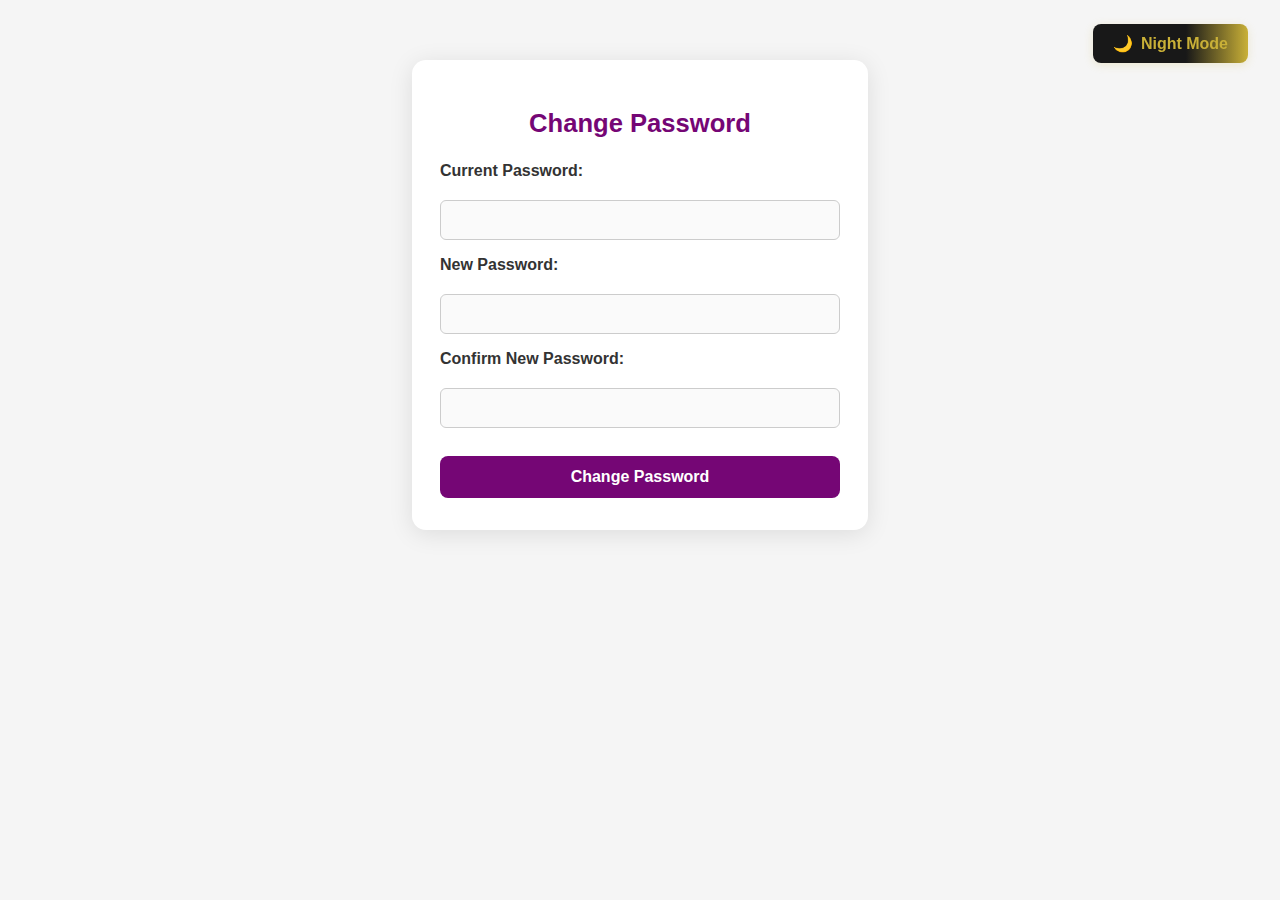
<file: views/changePass.html>
<!DOCTYPE html>
<html lang="en">
<head>
    <meta charset="UTF-8">
    <meta name="viewport" content="width=device-width, initial-scale=1.0">
    <title>Change Password</title>
    <style>
        body {
            background: #f5f5f5;
            font-family: Arial, sans-serif;
            margin: 0;
            padding: 0;
        }
        .change-password-container {
            max-width: 400px;
            margin: 60px auto;
            background: #fff;
            border-radius: 14px;
            box-shadow: 0 4px 24px rgba(0,0,0,0.10);
            padding: 32px 28px;
        }
        .change-password-container h1 {
            text-align: center;
            color: #750675;
            margin-bottom: 24px;
            font-size: 1.6em;
        }
        #change-password-form {
            display: flex;
            flex-direction: column;
            gap: 16px;
        }
        #change-password-form label {
            font-weight: bold;
            color: #333;
            margin-bottom: 4px;
        }
        #change-password-form input[type="password"] {
            padding: 10px;
            border: 1px solid #ccc;
            border-radius: 6px;
            font-size: 1em;
            background: #fafafa;
            transition: border-color 0.2s;
        }
        #change-password-form input[type="password"]:focus {
            border-color: #750675;
            outline: none;
        }
        #change-password-form button {
            margin-top: 12px;
            padding: 12px;
            background: #750675;
            color: #fff;
            border: none;
            border-radius: 8px;
            font-size: 1em;
            font-weight: bold;
            cursor: pointer;
            transition: background 0.2s;
        }
        #change-password-form button:hover {
            background: #a03ea0;
        }

        /* NIGHT MODE STYLES */
        .night-mode body {
            background: #181818 !important;
        }
        .night-mode .change-password-container {
            background: #232323 !important;
            box-shadow: 0 4px 32px #c9b03755 !important;
        }
        .night-mode .change-password-container h1 {
            color: #c9b037 !important;
        }
        .night-mode #change-password-form label {
            color: #c9b037 !important;
        }
        .night-mode #change-password-form input[type="password"] {
            background: #181818 !important;
            color: #fff !important;
            border: 1px solid #c9b037 !important;
        }
        .night-mode #change-password-form input[type="password"]:focus {
            border-color: #c9b037 !important;
        }
        .night-mode #change-password-form button {
            background: linear-gradient(90deg, #c9b037 0%, #181818 100%) !important;
            color: #181818 !important;
        }
        .night-mode #change-password-form button:hover {
            background: linear-gradient(90deg, #181818 0%, #c9b037 100%) !important;
            color: #c9b037 !important;
        }
        .night-mode-toggle {
            position: fixed;
            top: 24px;
            right: 32px;
            z-index: 100;
            background: linear-gradient(90deg, #181818 60%, #c9b037 100%);
            color: #c9b037;
            border: none;
            border-radius: 8px;
            padding: 10px 20px;
            font-size: 1em;
            font-weight: bold;
            cursor: pointer;
            box-shadow: 0 2px 10px #c9b03733;
            transition: background 0.2s, color 0.2s;
            display: flex;
            align-items: center;
            gap: 8px;
        }
        .night-mode-toggle:hover {
            background: linear-gradient(90deg, #c9b037 0%, #181818 100%);
            color: #181818;
        }
    </style>
</head>
<body>
    <button type="button" class="night-mode-toggle" id="night-mode-toggle">
        <span id="night-icon">&#127769;</span>
        <span id="night-text">Night Mode</span>
    </button>
    <div class="change-password-container">
        <h1>Change Password</h1>
        <form id="change-password-form">
            <label for="current-password">Current Password:</label>
            <input type="password" id="current-password" name="current-password" required>

            <label for="new-password">New Password:</label>
            <input type="password" id="new-password" name="new-password" required>

            <label for="confirm-password">Confirm New Password:</label>
            <input type="password" id="confirm-password" name="confirm-password" required>

            <button type="submit">Change Password</button>
        </form>
    </div>
    <script>
        const nightModeButton = document.getElementById('night-mode-toggle');
        nightModeButton.onclick = function() {
            if (document.documentElement.classList.contains('night-mode')) {
                document.documentElement.classList.remove('night-mode');
                nightModeButton.querySelector('#night-text').textContent = 'Night Mode';
                localStorage.setItem('nightMode', 'false');
            } else {
                document.documentElement.classList.add('night-mode');
                nightModeButton.querySelector('#night-text').textContent = 'Day Mode';
                localStorage.setItem('nightMode', 'true');
            }
        };
    </script>
</body>
</html>
</file>
